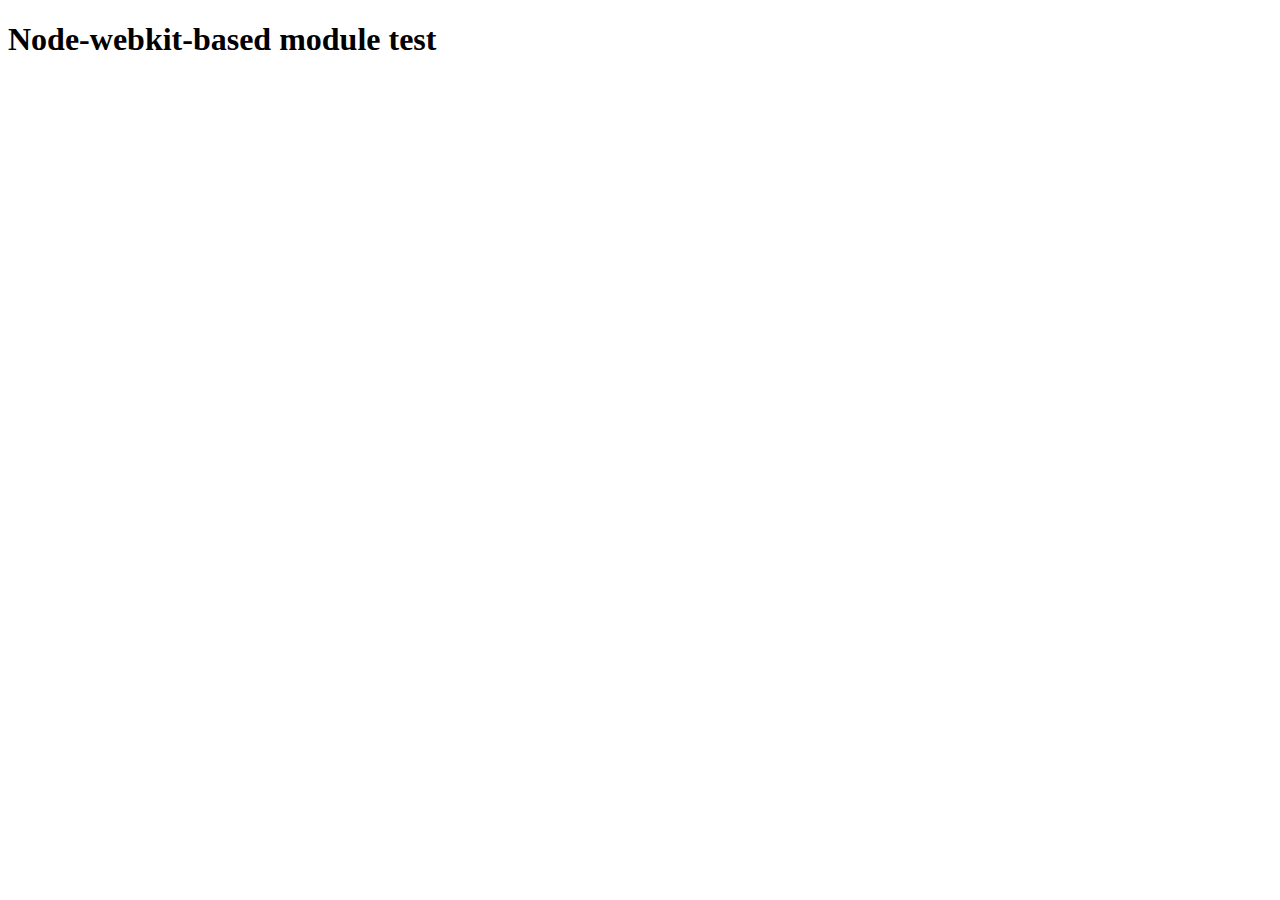
<file: node_modules/@mapbox/node-pre-gyp/lib/util/nw-pre-gyp/index.html>
<!doctype html>
<html>
<head>
<meta charset="utf-8">
<title>Node-webkit-based module test</title>
<script>
function nwModuleTest(){
   var util = require('util');
   var moduleFolder = require('nw.gui').App.argv[0];
   try {
      require(moduleFolder);
   } catch(e) {
      if( process.platform !== 'win32' ){
         util.log('nw-pre-gyp error:');
         util.log(e.stack);
      }
      process.exit(1);
   }
   process.exit(0);
}
</script>
</head>
<body onload="nwModuleTest()">
<h1>Node-webkit-based module test</h1>
</body>
</html>
</file>
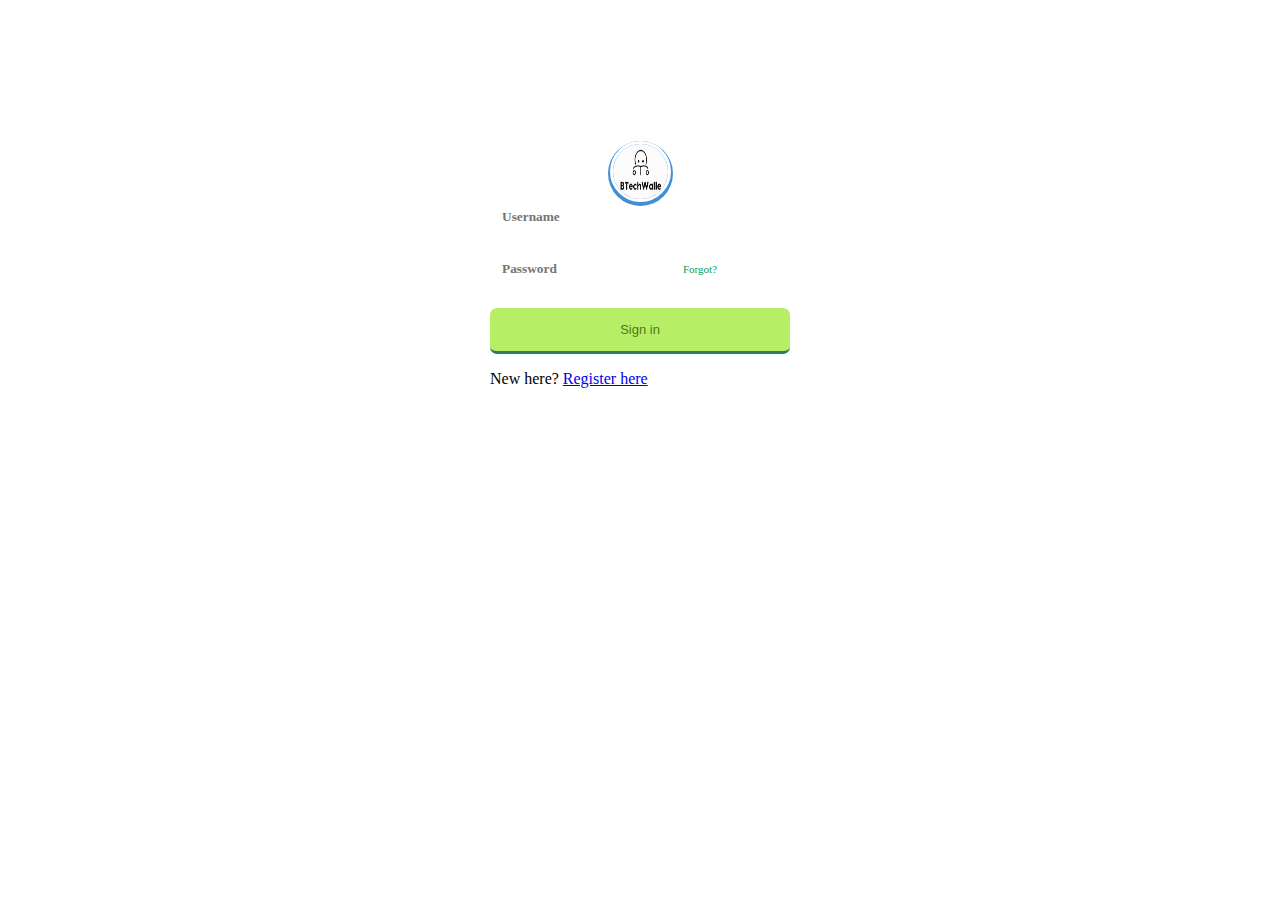
<file: login.html>
<!DOCTYPE html>
<html lang="en">
<head>
    <meta charset="UTF-8">
    <meta name="viewport" content="width=device-width, initial-scale=1.0">
    <title>Login Page</title>
    <link rel="stylesheet" href="assets/css/styles1.css">
</head>
<body>
    <div class="wrap">
        <div class="avatar">
            <img src="assets/img/home.png" alt="Home Icon">
        </div>
        <form id="login-form" action="assets\profile.html">
            <input type="text" id="username" name="username" placeholder="Username" required>
            <div class="bar">
                <i></i>
            </div>
            <input type="password" id="password" name="password" placeholder="Password" required>
            <a href="#" class="forgot_link">Forgot?</a>
            <button type="submit">Sign in</button>
            <p>New here? <a href="signup.html">Register here</a></p>
        </form>
    </div>
</body>
</html>
</file>
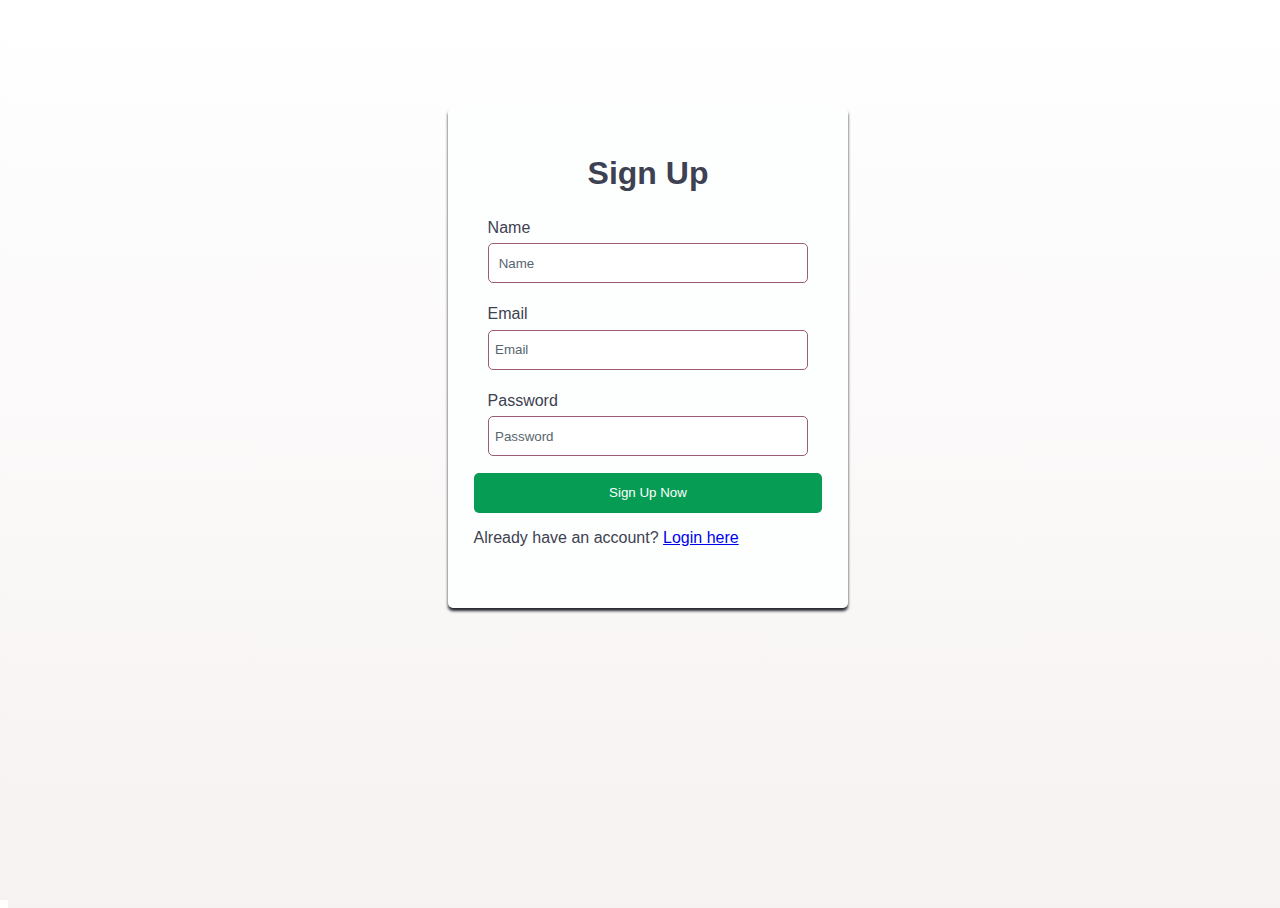
<file: signup.html>
<!DOCTYPE html>
<html lang="en">

<head>
    <meta charset="UTF-8">
    <meta name="viewport" content="width=device-width, initial-scale=1.0">
    <title>Sign Up Page</title>
    <link rel="stylesheet" href="assets/css/styles2.css">
</head>

<body>
    <div class="wrapper">
        <div class="signup">
            <h1>Sign Up</h1>
            <form class="signup-form" action="your_signup_processing_script.php" method="post"
                onsubmit="return validateForm()">
                <fieldset>
                    <label for="Name"> Name</label>
                    <input type="text" id="Name" name="Name" placeholder=" Name" required>
                </fieldset>
                <fieldset>
                    <label for="email">Email</label>
                    <input type="email" id="email" name="email" placeholder="Email" required>
                </fieldset>
                <fieldset>
                    <label for="password">Password</label>
                    <input type="password" id="password" name="password" placeholder="Password" required>
                </fieldset>
                <button type="submit">Sign Up Now</button>
                <p>Already have an account? <a href="login.html">Login here</a></p>
            </form>
        </div>
    </div>

    <script>
        function validateForm() {
            var firstName = document.getElementById("firstName").value;
            var lastName = document.getElementById("lastName").value;
            var email = document.getElementById("email").value;
            var password = document.getElementById("password").value;

            // Simple validation examples, you can customize these as needed
            if (firstName === "") {
                alert("First Name must be filled out");
                return false;
            }

            if (lastName === "") {
                alert("Last Name must be filled out");
                return false;
            }

            if (email === "") {
                alert("Email must be filled out");
                return false;
            }

            if (password === "") {
                alert("Password must be filled out");
                return false;
            }

            return true;
        }
    </script>
</body>

</html>
</file>
<file: assets/css/styles1.css>
@font-face {
    font-family: 'Lato';
    font-style: normal;
    font-weight: 400;
    src: local('Lato Regular'), local('Lato-Regular'), url(http://themes.googleusercontent.com/static/fonts/lato/v7/qIIYRU-oROkIk8vfvxw6QvesZW2xOQ-xsNqO47m55DA.woff) format('woff');
}

body {
    background: #fff;
    font-family: "Lato";
}

.wrap {
    width: 300px;
    height: auto;
    margin: auto;
    margin-top: 10%;
}

.avatar {
    width: 100%;
    margin: auto;
    width: 65px;
    border-radius: 100px;
    height: 65px;
    background: #448ed3;
    position: relative;
    bottom: -15px;
}

.avatar img {
    width: 55px;
    height: 55px;
    border-radius: 100px;
    margin: auto;
    border: 3px solid #fff;
    display: block;
}

.wrap input {
    border: none;
    background: #fff;
    font-family: Lato;
    font-weight: 700;
    display: block;
    height: 40px;
    outline: none;
    width: calc(100% - 24px);
    margin: auto;
    padding: 6px 12px 6px 12px;
}

.bar {
    width: 10%;
    height: 0px;
    background: #fff;
}

.bar i {
    width: 95%;
    margin: auto;
    height: 0px;
    display: block;
    background: #d1d1d1;
}

.wrap input[type="text"] {
    border-radius: 7px 7px 0px 0px;
}

.wrap input[type="password"] {
    border-radius: 0px 0px 7px 7px;
}

.forgot_link {
    color: #fff;
    color: #069c54;
    text-decoration: none;
    font-size: 11px;
    position: relative;
    left: 193px;
    top: -36px;
}

.wrap button {
    width: 100%;
    border-radius: 7px;
    background: #b6ee65;
    text-decoration: center;
    border: none;
    color: #51771a;
    margin-top: -5px;
    padding-top: 14px;
    padding-bottom: 14px;
    outline: none;
    font-size: 13px;
    border-bottom: 3px solid #307d63;
    cursor: pointer;
}
</file>
<file: assets/css/styles2.css>
*,
html {
    box-sizing: border-box;
}

*,
*:before,
*:after {
    box-sizing: inherit;
}

html,
body {
    height: 100%;
    width: 100%;
    background-image: linear-gradient(#ffffff, #f7f2f2);
    font-family: 'Montserrat', sans-serif;
    color: #3d4151;
}

.wrapper {
    position: relative;
}

.signup {
    height: 500px;
    width: 400px;
    background: #fdfffe;
    border-radius: 5px;
    position: absolute;
    top: 100px;
    left: 50%;
    margin-left: -200px;
    margin-bottom: 100px;
    box-shadow: 0px 3px 3px #22252b;
    padding: 2%;
}

label,
button,
input {
    display: block;
}

label {
    margin-bottom: 2%;
}

button {
    background: #069c54;
    border: none;
    height: 40px;
    width: 100%;
    border-radius: 5px;
    color: #ffffff;
}

button:hover {
    color: #ffffff;
    background: #069c54;
    border: 1px solid #000000;
}

input {
    width: 100%;
    height: 40px;
    margin-bottom: 2%;
    border: 1px solid #9a5c77;
    border-radius: 5px;
    padding-left: 2%;
}

::-webkit-input-placeholder {
    color: #57656e;
}

:-moz-placeholder {
    color: #4c5c67;
}

::-moz-placeholder {
    color: #8498a4;
}

:-ms-input-placeholder {
    color: #8498a4;
}

fieldset {
    border: none;
}

h1 {
    text-align: center;
}
</file>
